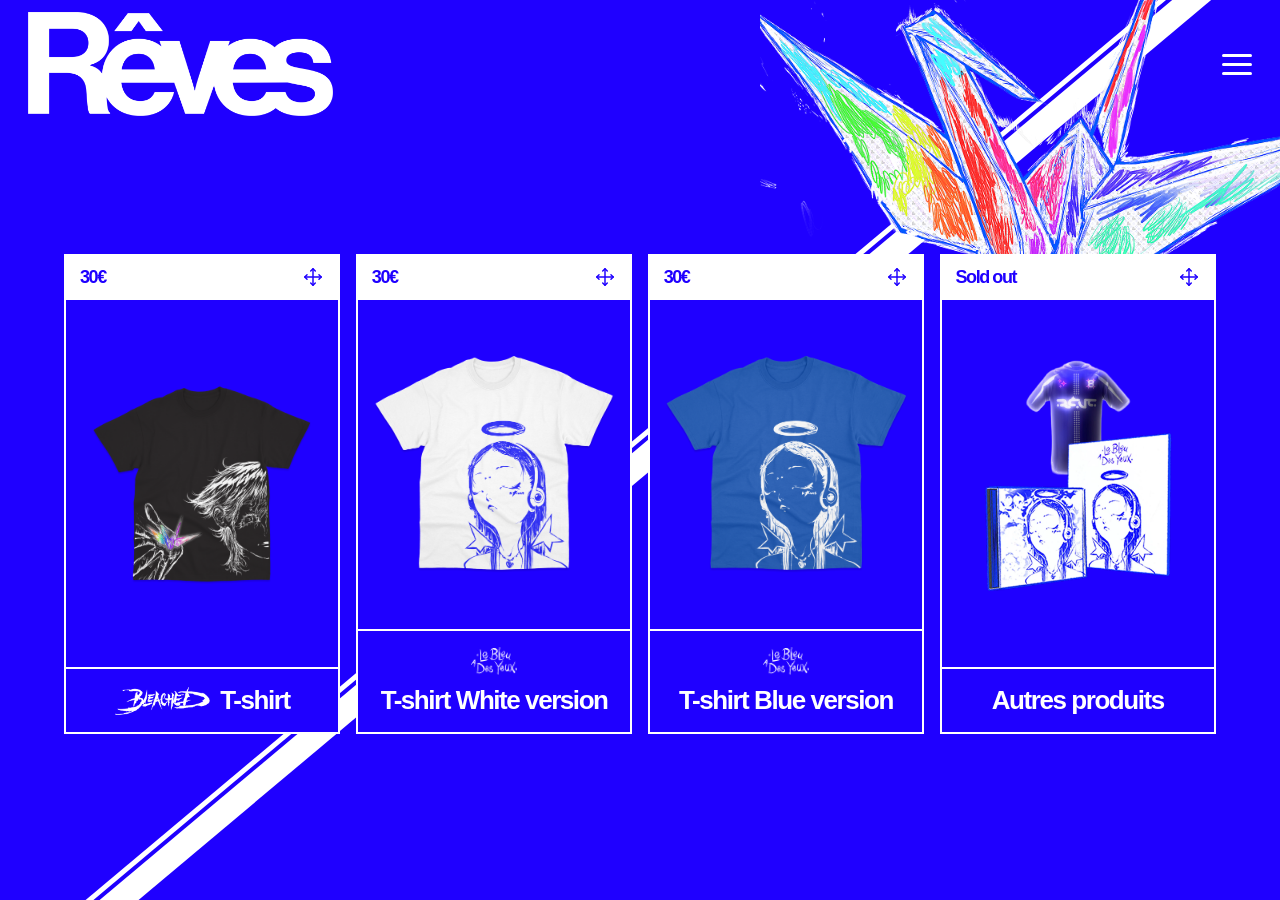
<file: index.html>
<!DOCTYPE html>
<html lang="fr">
<head>
  <meta charset="UTF-8">
  <meta name="viewport" content="width=device-width, initial-scale=1.0">
  <title>Rêves — Shop</title>
  <meta name="description" content="Rêves — organisation de concerts à Paris et au Japon. Boutique officielle.">
  <link rel="icon" href="assets/logo.png">
  <link rel="stylesheet" href="css/style.css?v=38">
</head>
<body data-page="home">
  <div class="diagonal"></div>
  <header id="site-header"></header>
  <img class="crane-corner" src="assets/papercrane.png" alt="">

  <main class="page">
    <section class="grid" id="grid"></section>
  </main>

  <script src="js/data.js?v=38"></script>
  <script src="js/app.js?v=38"></script>
</body>
</html>
</file>
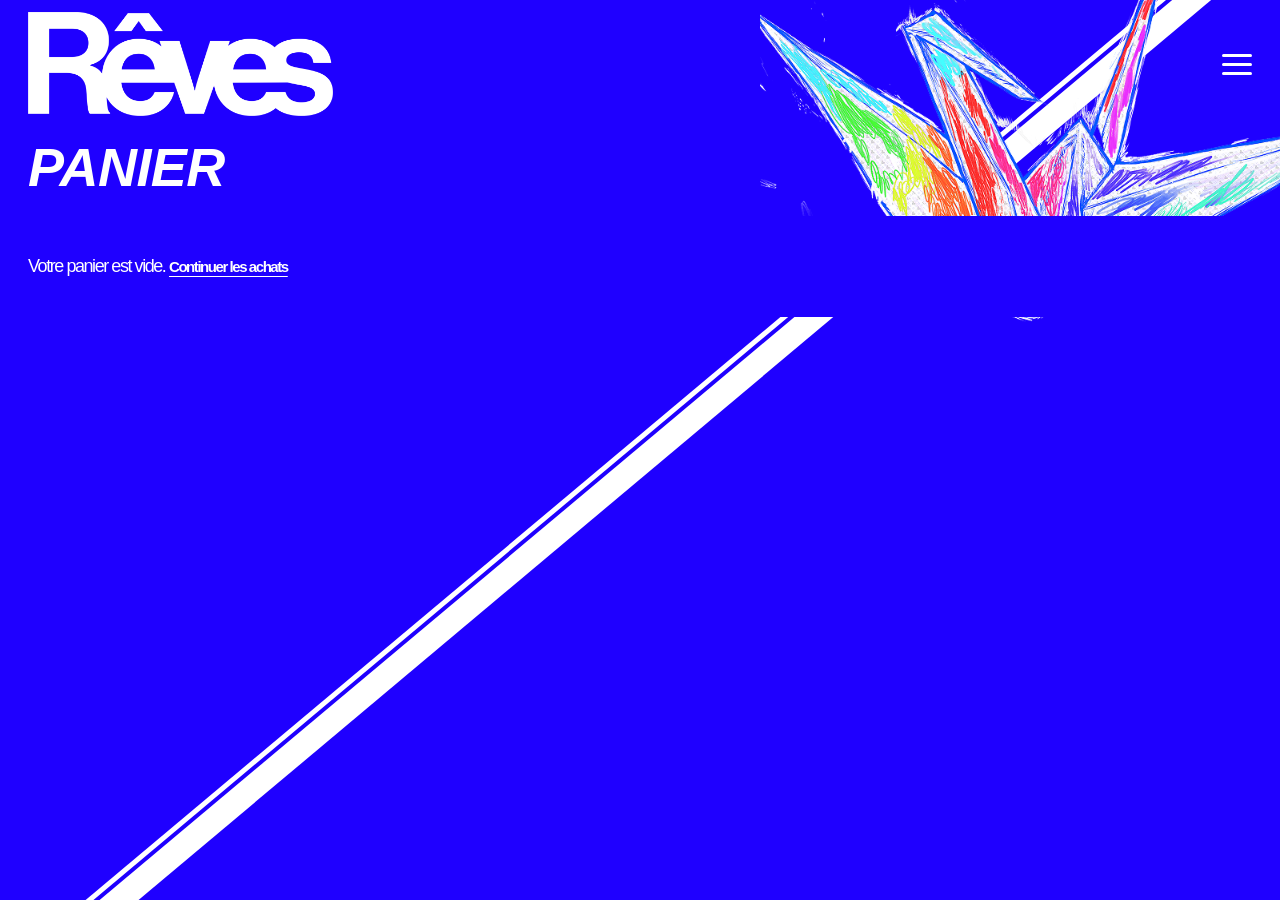
<file: cart.html>
<!DOCTYPE html>
<html lang="fr">
<head>
  <meta charset="UTF-8">
  <meta name="viewport" content="width=device-width, initial-scale=1.0">
  <title>Rêves — Panier</title>
  <link rel="icon" href="assets/logo.png">
  <link rel="stylesheet" href="css/style.css?v=38">
</head>
<body data-page="cart">
  <div class="diagonal"></div>
  <header id="site-header"></header>
  <img class="crane-corner" src="assets/papercrane.png" alt="">

  <main class="page">
    <h1 class="cart-title" data-i18n="cartTitle">CART</h1>
    <div id="cart-body"></div>
  </main>

  <script src="js/data.js?v=38"></script>
  <script src="js/app.js?v=38"></script>
</body>
</html>
</file>
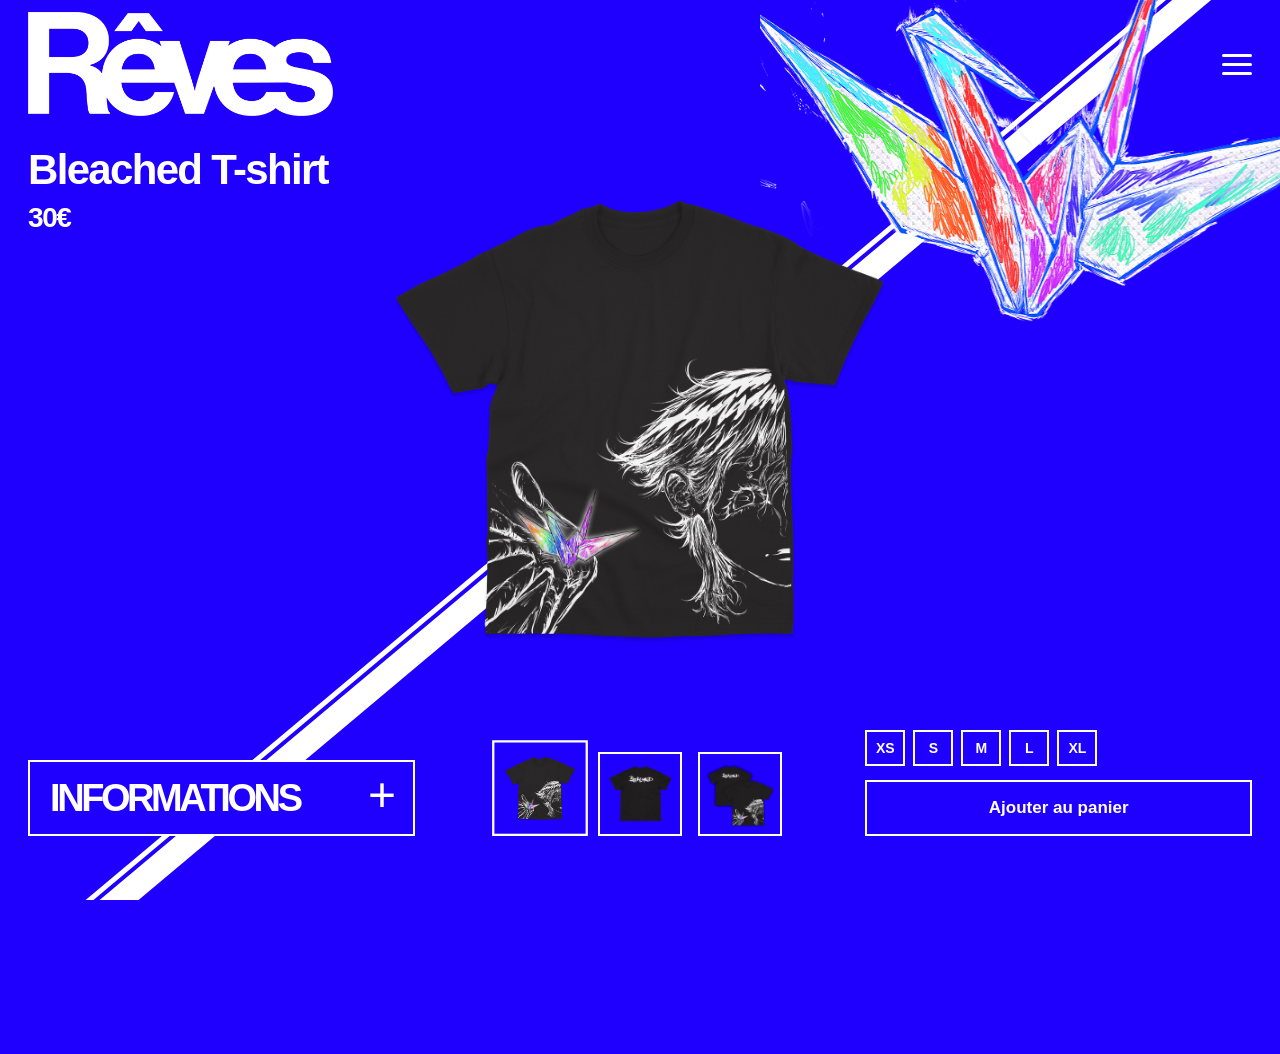
<file: product.html>
<!DOCTYPE html>
<html lang="fr">
<head>
  <meta charset="UTF-8">
  <meta name="viewport" content="width=device-width, initial-scale=1.0">
  <title>Rêves — Produit</title>
  <link rel="icon" href="assets/logo.png">
  <link rel="stylesheet" href="css/style.css?v=38">
</head>
<body data-page="product">
  <div class="diagonal"></div>
  <header id="site-header"></header>
  <img class="crane-corner" src="assets/papercrane.png" alt="">

  <main class="product">
    <div class="product__head">
      <h1 class="product__pagetitle" id="product-pagetitle"></h1>
      <p class="product__pageprice" id="product-pageprice"></p>
    </div>

    <div class="product__stage" id="stage"></div>

    <div class="product__controls">
      <section class="info" id="info">
        <div class="info__panel">
          <button class="info__head" onclick="toggleInfo()">
            <span id="info-title" data-i18n="informations">INFORMATIONS</span>
            <span class="info__toggle">+</span>
          </button>
          <div class="info__body" id="info-body"></div>
        </div>
      </section>

      <div class="thumbs" id="thumbs"></div>
      <div class="sizes-wrap" id="actions"></div>
    </div>

    <div class="product__spotify" id="spotify"></div>
  </main>

  <script src="js/data.js?v=38"></script>
  <script src="js/app.js?v=38"></script>
</body>
</html>
</file>
<file: css/style.css>
/* ============================================================
   RÊVES — e-commerce
   Design system d'après /maquettes
   ============================================================ */

:root {
  --blue: #1f00ff;
  --white: #ffffff;
  --border: 2px solid #ffffff;
  --maxw: 1320px;
  --header-h: 128px;
  --sans: "Helvetica Neue", Helvetica, Arial, "Liberation Sans", sans-serif;
  --serif: Georgia, "Times New Roman", serif;
}

* { box-sizing: border-box; }

html, body {
  margin: 0;
  padding: 0;
  background: var(--blue);
  color: var(--white);
  font-family: var(--sans);
  letter-spacing: -0.09em;   /* -9% sur tout le texte Helvetica */
  -webkit-font-smoothing: antialiased;
  text-rendering: optimizeLegibility;
}

body { overflow-x: hidden; }
body.no-scroll { overflow: hidden; }

a { color: inherit; text-decoration: none; }
img { display: block; max-width: 100%; }
button { font-family: inherit; cursor: pointer; }

/* ---------- Decorative diagonal (double trait, par-dessus les cartes) ---------- */
.diagonal {
  position: fixed;
  inset: 0;
  pointer-events: none;
  overflow: hidden;
  z-index: 0;            /* fond : derrière les cartes */
}
.diagonal::before,
.diagonal::after {
  content: "";
  position: absolute;
  left: -25%;
  top: 50%;
  width: 150%;
  background: var(--white);
  transform-origin: center;        /* pivot au centre = position d'origine conservée */
}
/* translateY (après le rotate) = décalage perpendiculaire exact entre les deux lignes.
   centre-à-centre = 9.5 + 9.5 = 19px ; écart bord-à-bord = 19 - 12.5 - 2.5 = 4px */
.diagonal::before {              /* ligne du bas — 25px d'épaisseur */
  height: 25px;
  margin-top: -12.5px;
  transform: rotate(-40deg) translateY(9.5px);
  animation: diag-before .8s cubic-bezier(.2, .7, .2, 1) .15s both;
}
.diagonal::after {               /* ligne du haut — 5px d'épaisseur */
  height: 5px;
  margin-top: -2.5px;
  transform: rotate(-40deg) translateY(-9.5px);
  animation: diag-after .8s cubic-bezier(.2, .7, .2, 1) .3s both;
}
/* tracé : on étire la ligne (scaleX 0 -> 1) en conservant rotation + décalage */
@keyframes diag-before {
  from { transform: rotate(-40deg) translateY(9.5px)  scaleX(0); }
  to   { transform: rotate(-40deg) translateY(9.5px)  scaleX(1); }
}
@keyframes diag-after {
  from { transform: rotate(-40deg) translateY(-9.5px) scaleX(0); }
  to   { transform: rotate(-40deg) translateY(-9.5px) scaleX(1); }
}

/* ---------- Header ---------- */
.site-header {
  position: fixed;
  top: 0; left: 0; right: 0;
  height: var(--header-h);
  display: flex;
  align-items: center;
  justify-content: space-between;
  padding: 0 28px;
  z-index: 50;
}
.site-header__left { display: flex; align-items: center; gap: 18px; }

.logo {
  height: 104px;
  width: auto;
  /* le logo source est bleu -> on le force en blanc */
  filter: brightness(0) invert(1);
}

.back-btn {
  background: none;
  border: none;
  color: var(--white);
  font-size: 30px;
  line-height: 1;
  padding: 0;
  display: none;            /* visible seulement sur page produit / mobile */
}

.cart-link {
  position: relative;
  display: inline-flex;
  align-items: center;
  margin-right: 6px;
  font-weight: 700;
  font-size: 15px;
  letter-spacing: .02em;
}
.cart-count {
  margin-left: 6px;
  min-width: 20px;
  height: 20px;
  padding: 0 5px;
  border: var(--border);
  border-radius: 999px;
  display: inline-flex;
  align-items: center;
  justify-content: center;
  font-size: 12px;
  line-height: 1;
}
.cart-count[data-empty="true"] { display: none; }

.burger {
  background: none;
  border: none;
  width: 38px;
  height: 38px;
  display: flex;
  flex-direction: column;
  justify-content: center;
  gap: 6px;
  padding: 0;
}
.burger span {
  display: block;
  height: 3px;
  width: 30px;
  background: var(--white);
  margin-left: auto;
  border-radius: 5px;
}

/* ---------- Menu overlay ---------- */
.menu {
  position: fixed;
  inset: 0;
  background: var(--blue);
  z-index: 100;
  padding: 28px;
  transform: translateX(100%);     /* fermé : hors écran à droite */
  pointer-events: none;
  overflow: hidden;                /* aucun enfant ne fuit hors du panneau */
  /* aucune transition ici : ouverture et fermeture sont 2 @keyframes distinctes */
}
/* ouverture : wipe de la droite vers la gauche (clip révélé sur place) */
.menu.open {
  transform: translateX(0);
  pointer-events: auto;
  animation: menu-open .5s cubic-bezier(.65, 0, .35, 1) forwards;
}
@keyframes menu-open {
  from { clip-path: inset(0 0 0 100%); }
  to   { clip-path: inset(0 0 0 0); }
}
/* fermeture : le panneau glisse vers la droite (de gauche à droite) */
.menu.closing {
  pointer-events: none;
  animation: menu-close .45s cubic-bezier(.65, 0, .35, 1) forwards;
}
@keyframes menu-close {
  from { transform: translateX(0); }
  to   { transform: translateX(100%); }
}
.menu.closing .menu__crane-wrap {   /* la grue glisse avec le panneau */
  transform: translateX(0);
  transition: none;
}

.menu__close {
  position: absolute;
  top: 23px;                 /* aligné sur le burger du header (38px centré dans 84px) */
  right: 28px;
  width: 38px;
  height: 38px;
  padding: 0;
  background: none;
  border: none;
  color: var(--white);
  font-size: 46px;           /* aussi grosse que le burger */
  line-height: 1;
  display: flex;
  align-items: center;
  justify-content: center;
}
.menu__brand {
  display: inline-block;
}
.menu__brand .logo { height: 104px; }   /* même taille que dans le header */
/* wrapper = trajectoire de vol ; img = flottement continu (transforms séparés) */
.menu__crane-wrap {
  position: absolute;
  left: 0;
  bottom: 4%;
  width: min(46vw, 480px);
  pointer-events: none;
  transform: translateX(-130%);                                /* position fermée, à gauche */
  /* pas de transition par défaut : pas de glissement au retour à l'état fermé */
}
.menu.open .menu__crane-wrap {
  transform: translateX(0);                                    /* arrive depuis la gauche */
  transition: transform .55s cubic-bezier(.2, .7, .2, 1) .1s;
}
.menu__crane {
  width: 100%;
  animation: crane-float 5s ease-in-out infinite;
}

/* vol/flottement du papercrane (appliqué aux deux positions) */
@keyframes crane-float {
  0%   { transform: translateY(0)     rotate(0deg); }
  50%  { transform: translateY(-16px) rotate(-2.5deg); }
  100% { transform: translateY(0)     rotate(0deg); }
}

/* ---------- Apparition des éléments à l'arrivée sur une page ---------- */
@keyframes fade-up {
  from { opacity: 0; transform: translateY(26px); }
  to   { opacity: 1; transform: translateY(0); }
}
@keyframes fade-in {
  from { opacity: 0; }
  to   { opacity: 1; }
}

.site-header { animation: fade-in .6s ease both; }

/* homepage : cartes en cascade — backwards pour préserver hover/drag (transform) */
.grid .card { animation: fade-up .6s ease backwards; }
.grid .card:nth-child(1) { animation-delay: .10s; }
.grid .card:nth-child(2) { animation-delay: .20s; }
.grid .card:nth-child(3) { animation-delay: .30s; }
.grid .card:nth-child(4) { animation-delay: .40s; }

/* page produit */
.product__stage    { animation: fade-up .6s ease .15s backwards; }
.product__controls { animation: fade-up .6s ease .30s backwards; }

/* panier */
.cart-title { animation: fade-up .55s ease backwards; }
#cart-body  { animation: fade-up .55s ease .12s backwards; }

@media (prefers-reduced-motion: reduce) {
  .crane-corner, .menu__crane { animation: none; }
  .menu, .menu__crane-wrap { transition: none; }
  .menu__crane-wrap { transform: none; }
  .menu.open, .menu.closing { animation: none; }
  .diagonal::before, .diagonal::after,
  .site-header, .grid .card, .product__stage, .product__controls,
  .cart-title, #cart-body { animation: none; }
}
.menu__nav {
  position: absolute;
  top: 18%;
  right: 6%;
  text-align: right;
}
.menu__nav a {
  display: block;
  font-weight: 800;
  font-size: clamp(34px, 5vw, 62px);
  line-height: 1.04;
  letter-spacing: -0.02em;
}
.menu__nav a:hover { opacity: .8; }

.lang {
  position: absolute;
  right: 6%;
  bottom: 12%;
  font-weight: 800;
  font-size: clamp(26px, 3.4vw, 40px);
  display: flex;
  gap: 10px;
}
.lang button {
  background: none; border: none; color: var(--white);
  font: inherit; padding: 0;
}
.lang button.active { text-decoration: underline; text-underline-offset: 6px; }
.lang span { opacity: .9; }

/* ============================================================
   HOMEPAGE
   ============================================================ */
.page {
  position: relative;
  z-index: 2;
  padding: calc(var(--header-h) + 8px) 28px 60px;
  min-height: 100vh;
  max-width: var(--maxw);
  margin: 0 auto;
}

/* Homepage : grille centrée verticalement, pleine largeur */
body[data-page="home"] .page {
  max-width: none;
  display: flex;
  align-items: center;
  justify-content: center;
  padding: var(--header-h) 0 40px;
}

.grid {
  display: grid;
  grid-template-columns: repeat(4, 24%);
  justify-content: space-between;
  width: 90%;
  margin: 0 auto;
}

.card {
  position: relative;
  border: var(--border);
  background: var(--blue);
  padding: 0;
  display: flex;
  flex-direction: column;
  min-height: 480px;
  transition: transform .15s ease;
}
.card:hover { transform: translateY(-4px); }
.card__top {
  display: flex;
  align-items: center;
  justify-content: space-between;
  padding: 9px 14px;
  border-bottom: var(--border);
  min-height: 44px;
  background-color: #ffffff;   /* bandeau haut blanc */
  color: var(--blue);          /* prix + icône en bleu pour rester lisibles */
}
.card__price { font-weight: 700; font-size: 18px; }
.card__move { width: 22px; height: 22px; flex: none; color: var(--blue); }
.card__move svg { width: 100%; height: 100%; display: block; }
.card__media {
  flex: 1;
  display: flex;
  align-items: center;
  justify-content: center;
  padding: 26px 16px;
}
.card__media img { max-height: 320px; width: auto; object-fit: contain; }
.card__name {
  display: flex;
  align-items: center;
  justify-content: center;
  gap: 10px;
  flex-wrap: wrap;
  padding: 16px 14px;
  border-top: var(--border);
  min-height: 62px;
  background-color: var(--blue);   /* fond bleu */
}
.card__typo { height: 28px; width: auto; filter: brightness(0) invert(1); }
.card__label { font-weight: 700; font-size: 26px; }

/* ============================================================
   PRODUCT PAGE
   ============================================================ */
.product {
  position: relative;
  z-index: 2;
  max-width: var(--maxw);
  margin: 0 auto;
  padding: calc(var(--header-h) + 10px) 28px 40px;
}
/* bloc titre + prix : fixé au viewport (comme le header) pour s'aligner avec le logo */
.product__head {
  position: fixed;
  top: calc(var(--header-h) + 20px);
  left: 28px;
  max-width: min(560px, 46%);   /* passe sur 2 lignes si trop long, sans aller sous la grue */
  z-index: 5;
}
.product__pagetitle {
  margin: 0;
  text-align: left;
  white-space: pre-line;        /* respecte le saut de ligne du nom */
  font-weight: 800;
  font-size: clamp(26px, 3.4vw, 42px);
  line-height: 1.05;
  letter-spacing: -0.04em;
}
.product__pageprice {
  margin: 10px 0 0;
  font-weight: 700;
  font-size: clamp(20px, 2.2vw, 28px);
}
.product__stage {
  display: flex;
  align-items: center;
  justify-content: center;
  min-height: 52vh;
  padding: 10px 0 24px;
}
.product__stage img {
  max-height: 60vh;
  width: auto;
  object-fit: contain;
}
/* .info, .thumbs et .sizes-wrap se partagent .product__controls à parts égales, alignés en bas */
.product__controls {
  display: flex;
  align-items: flex-end;
  gap: 32px;
  margin-top: 18px;
}
.product__controls > .info,
.product__controls > .thumbs,
.product__controls > .sizes-wrap {
  flex: 1 1 0;
  min-width: 0;
  margin-top: 0;
}
#actions { display: flex; flex-direction: column; gap: 14px; }

/* embed Spotify : fixé au bord droit de la fenêtre (le rectangle), ne décale aucun autre élément */
.product__spotify {
  position: fixed;
  top: 40vh;
  right: 48px;
  width: min(28vw, 440px);
  z-index: 3;
}
.product__spotify:empty { display: none; }
.product__spotify iframe { display: block; width: 100%; border: 0; border-radius: 12px; }

.thumbs { display: flex; gap: 16px; flex-wrap: wrap; align-items: flex-end; justify-content: center; }
.thumb {
  width: 84px; height: 84px;        /* format carré */
  border: var(--border);
  background: var(--blue);          /* fond bleu */
  padding: 6px;
  display: flex; align-items: center; justify-content: center;
  transition: transform .15s ease;
}
.thumb img { max-height: 100%; width: auto; object-fit: contain; }
.thumb.active { transform: scale(1.14); transform-origin: bottom; }   /* un peu plus grand, sans ligne en plus */

.sizes { display: flex; gap: 8px; align-items: center; }
.size-btn {
  min-width: 40px;
  padding: 8px 6px;
  background: var(--blue);
  border: var(--border);
  color: var(--white);
  font-weight: 700;
  font-size: 14px;
}
.size-btn.active { background: var(--white); color: var(--blue); }

.btn-primary {
  border: var(--border);
  background: var(--blue);
  color: var(--white);
  font-weight: 700;
  font-size: 17px;
  padding: 16px 22px;
  white-space: nowrap;
}
.btn-primary:hover:not(:disabled) { background: var(--white); color: var(--blue); }
.btn-primary:disabled { opacity: .55; cursor: not-allowed; }

/* « Ajouter au panier » + « Voir le panier » (apparaît au 1er ajout, réduit l'autre) */
.actions-row { display: flex; gap: 12px; }
.actions-row #add { flex: 1; }
.btn-go {
  flex: 1;
  display: none;
  align-items: center;
  justify-content: center;
  text-align: center;
}
.actions-row.show-go .btn-go { display: inline-flex; }


/* INFORMATIONS panel */
.info {
  position: relative;
  margin-top: 26px;
  min-height: 72px;            /* réserve la place de la barre fermée */
  z-index: 3;
}
/* panneau ancré par le bas : en s'ouvrant il grandit vers le haut,
   le head (1er enfant) remonte et le texte se déploie en dessous */
.info__panel {
  position: absolute;
  left: 0; right: 0;
  bottom: 0;
  display: flex;
  flex-direction: column;
  background: var(--blue);
  border: var(--border);
  z-index: 5;
}
.info__head {
  width: 100%;
  display: flex;
  align-items: center;
  justify-content: space-between;
  gap: 14px;
  background: none;
  border: none;
  color: var(--white);
  min-height: 72px;
  padding: 12px 20px;
  font-weight: 800;
  font-size: clamp(24px, 3.4vw, 38px);
  line-height: 1;
  letter-spacing: -0.09em;
}
.info__toggle {
  font-size: 48px;
  font-weight: 300;
  line-height: 1;
  display: flex;
  align-items: center;
  justify-content: center;
  transform: translateY(-0.06em);   /* recentre optiquement le +/× sur le texte */
}
/* trait blanc sous INFORMATIONS quand le panneau est ouvert */
.info.open .info__head { border-bottom: var(--border); }   /* croix plus grande */
.info__body {
  max-height: 0;
  overflow: hidden;
  opacity: 0;
  padding: 0 20px;
  transition: max-height .32s ease, opacity .25s ease, padding .32s ease;
}
.info.open .info__body {
  max-height: 70vh;
  overflow-y: auto;
  opacity: 1;
  padding: 6px 20px 20px;
}
.info__body p { line-height: 1.5; font-size: 19px; margin: 16px 0 0; white-space: pre-line; }
.info__price { font-weight: 700; font-size: 21px; margin-top: 18px !important; }

/* ============================================================
   CART
   ============================================================ */
.cart-title {
  font-weight: 800;
  font-size: clamp(34px, 6vw, 54px);
  font-style: italic;
  letter-spacing: -0.01em;
  margin: 0 0 18px;
}
#cart-body { background: var(--blue); }
.cart__line {
  display: grid;
  grid-template-columns: 64px 1fr auto auto;
  gap: 22px;
  align-items: center;
  padding: 22px 0;
  border-top: var(--border);
}
.cart__list { border-bottom: var(--border); }
.cart__remove {
  background: none; border: none; color: var(--white);
  font-size: 22px; line-height: 1; padding: 0; order: -1;
}
.cart__thumb {
  width: 64px; height: 64px;
  display: flex; align-items: center; justify-content: center;
}
.cart__thumb img { max-height: 100%; object-fit: contain; }
.cart__info h3 { margin: 0; font-size: 18px; font-weight: 700; }
.cart__info p { margin: 4px 0 0; font-size: 14px; }
.qty { display: flex; align-items: center; gap: 12px; font-weight: 700; }
.qty button {
  background: none; border: none; color: var(--white);
  font-size: 20px; line-height: 1; padding: 0 2px;
}
.qty span { min-width: 18px; text-align: center; text-decoration: underline; }

.cart__foot { text-align: right; margin-top: 28px; }
.cart__total { font-weight: 700; font-size: 20px; }
.cart__checkout {
  display: inline-block;
  border: var(--border);
  padding: 16px 36px;
  font-weight: 700;
  font-size: 18px;
  margin-top: 18px;
}
.cart__checkout:hover { background: var(--white); color: var(--blue); }
.cart__continue {
  display: block;
  margin-top: 16px;
  font-weight: 700;
  font-size: 15px;
  text-decoration: underline;
  text-underline-offset: 4px;
}
.cart__empty { padding: 40px 0; font-size: 18px; }

/* crane decorative top-right on desktop hero pages */
.crane-corner {
  position: fixed;
  top: -100px; right: -120px;        /* déborde nettement hors de l'écran en haut à droite */
  width: min(50vw, 720px);           /* plus grande */
  z-index: 0;                        /* fond : derrière les cartes */
  pointer-events: none;
  animation: crane-float 6s ease-in-out infinite;
}

/* ============================================================
   RESPONSIVE
   ============================================================ */
/* l'embed flottant à droite n'a de sens que sur grand écran (marge libre à droite) ;
   en dessous il repasse dans le flux, centré sous les contrôles */
@media (max-width: 1400px) {
  .product__spotify {
    position: static;
    width: 100%;
    max-width: 620px;
    margin: 26px auto 0;
  }
}

/* ---------------- Tablette / petit laptop ---------------- */
@media (max-width: 1024px) {
  .grid { grid-template-columns: repeat(2, 1fr); justify-content: normal; gap: 22px; }
  body[data-page="home"] .page { display: block; padding: calc(var(--header-h) + 10px) 0 40px; }
  .crane-corner { width: 240px; top: 60px; right: 20px; }

  /* page produit : contrôles empilés, titre+prix remis dans le flux */
  .product__head { position: static; max-width: none; margin: 0 0 12px; }
  .product__stage { min-height: 38vh; }
  .product__stage img { max-height: 56vh; }
  .product__controls { flex-direction: column; align-items: stretch; gap: 22px; }
  .product__controls > .info,
  .product__controls > .thumbs,
  .product__controls > .sizes-wrap { flex: none; }
  .info { min-height: 0; max-width: none; }
  .info__panel { position: static; }
  .thumbs { justify-content: flex-start; }
  .actions-row { flex-direction: column; }
  .btn-primary { width: 100%; text-align: center; }
}

/* ---------------- Mobile ---------------- */
@media (max-width: 720px) {
  :root { --header-h: 104px; }

  .site-header { padding: 0 20px; justify-content: center; }
  .site-header__left { position: absolute; left: 20px; gap: 14px; }
  .logo { height: 76px; }
  .site-header__right { position: absolute; right: 20px; }
  .back-btn.show { display: none; }

  .diagonal::before, .diagonal::after { display: none; }
  .crane-corner { display: none; }

  .page { padding: calc(var(--header-h) + 6px) 18px 50px; }
  body[data-page="home"] .page { padding: calc(var(--header-h) + 6px) 18px 50px; }
  .grid { grid-template-columns: 1fr; gap: 18px; width: 100%; }
  .card { min-height: 300px; }
  .card__media img { max-height: 230px; }

  .product { padding: calc(var(--header-h) + 6px) 18px 40px; }
  .product__stage img { max-height: 50vh; }
  .product__spotify { margin: 8px 0 22px; }
  .thumb { width: 72px; height: 72px; }
  .thumb.active { transform-origin: bottom left; }
  .sizes { flex-wrap: wrap; }

  .cart__line {
    grid-template-columns: 56px 1fr auto;
    grid-template-areas:
      "thumb info remove"
      "thumb qty   qty";
    gap: 6px 16px;
  }
  .cart__thumb { grid-area: thumb; }
  .cart__info  { grid-area: info; }
  .cart__remove { grid-area: remove; order: 0; justify-self: end; }
  .qty { grid-area: qty; margin-top: 8px; }

  .menu { padding: 24px; }
  .menu__close { top: 29px; right: 20px; }
  .menu__brand .logo { height: 76px; }
  .menu__nav { top: 22%; right: 8%; left: 8%; text-align: center; }
  .lang { left: 0; right: 0; text-align: center; justify-content: center; bottom: 8%; }
  .menu__crane-wrap { width: 64vw; bottom: 30%; }
}

/* ---------------- Petits téléphones ---------------- */
@media (max-width: 460px) {
  :root { --header-h: 92px; }
  .logo { height: 60px; }
  .menu__brand .logo { height: 60px; }

  .page { padding: calc(var(--header-h) + 4px) 14px 44px; }
  .product { padding: calc(var(--header-h) + 4px) 14px 36px; }

  .card { min-height: 280px; }
  .card__media img { max-height: 210px; }
  .card__label { font-size: 22px; }
  .card__price { font-size: 16px; }

  .product__pagetitle { font-size: 26px; }
  .info__head { font-size: 23px; }
  .info__toggle { font-size: 38px; }

  .cart-title { font-size: 36px; }
  .cart__line { padding: 16px 0; }
  .cart__checkout { padding: 14px 26px; }

  .menu { padding: 20px; }
  .menu__nav a { font-size: 34px; }
  .lang { font-size: 28px; }
}
</file>
